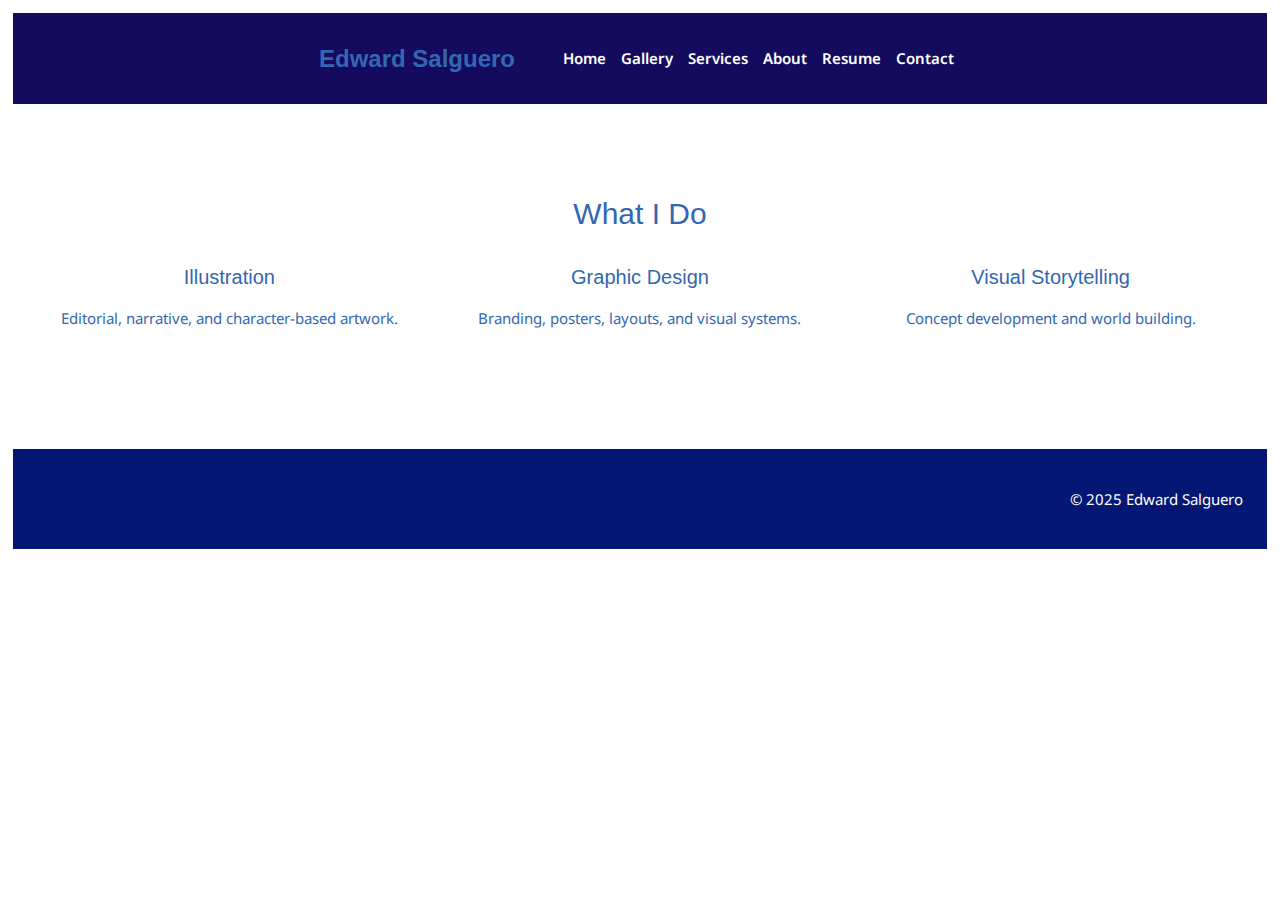
<file: about.html>
<!DOCTYPE html>
<html lang="en">
    <head>
        <title>Edward Salguero</title>
        <meta name="viewport" content="width=device-width, initial-scale=1">
        <link rel="stylesheet" href="https://www.w3schools.com/w3css/4/w3.css">
        <link rel="stylesheet" href="css/my-styles.css">
         <link rel="stylesheet" href="https://fonts.googleapis.com/css?family=Noto Sans">
    </head>
    <body>
      <header>
<nav class="navbar">
  <div class="nav-container">

    <a href="index.html" class="logo">
      <h2>Edward Salguero</h2>
    </a>

    <div class="hamburger">
      <span class="bar"></span>
      <span class="bar"></span>
      <span class="bar"></span>
    </div>

    <ul class="nav-menu">
      <li class="nav-item"><a href="index.html">Home</a></li>
      <li class="nav-item"><a href="gallery.html">Gallery</a></li>
      <li class="nav-item"><a href="services.html">Services</a></li>
      <li class="nav-item"><a href="about.html">About</a></li>
      <li class="nav-item"><a href="resume.html">Resume</a></li>
      <li class="nav-item"><a href="contact.html">Contact</a></li>
    </ul>

  </div>
</nav>
</header>

<section class="w3-container w3-padding-64">
  <h2 class="w3-center">What I Do</h2>

  <div class="w3-row-padding w3-margin-top">

    <div class="w3-col m4 w3-center">
      <h4>Illustration</h4>
      <p>Editorial, narrative, and character-based artwork.</p>
    </div>

    <div class="w3-col m4 w3-center">
      <h4>Graphic Design</h4>
      <p>Branding, posters, layouts, and visual systems.</p>
    </div>

    <div class="w3-col m4 w3-center">
      <h4>Visual Storytelling</h4>
      <p>Concept development and world building.</p>
    </div>

  </div>
</section>




            <footer>
            <p>&copy; 2025 Edward Salguero</p>
            </footer>

        </div>
         <script>
const hamburger = document.querySelector(".hamburger");
const navMenu = document.querySelector(".nav-menu");

hamburger.addEventListener("click", () => {
  hamburger.classList.toggle("active");
  navMenu.classList.toggle("active");
});
</script>
	</body>
</html>
</file>
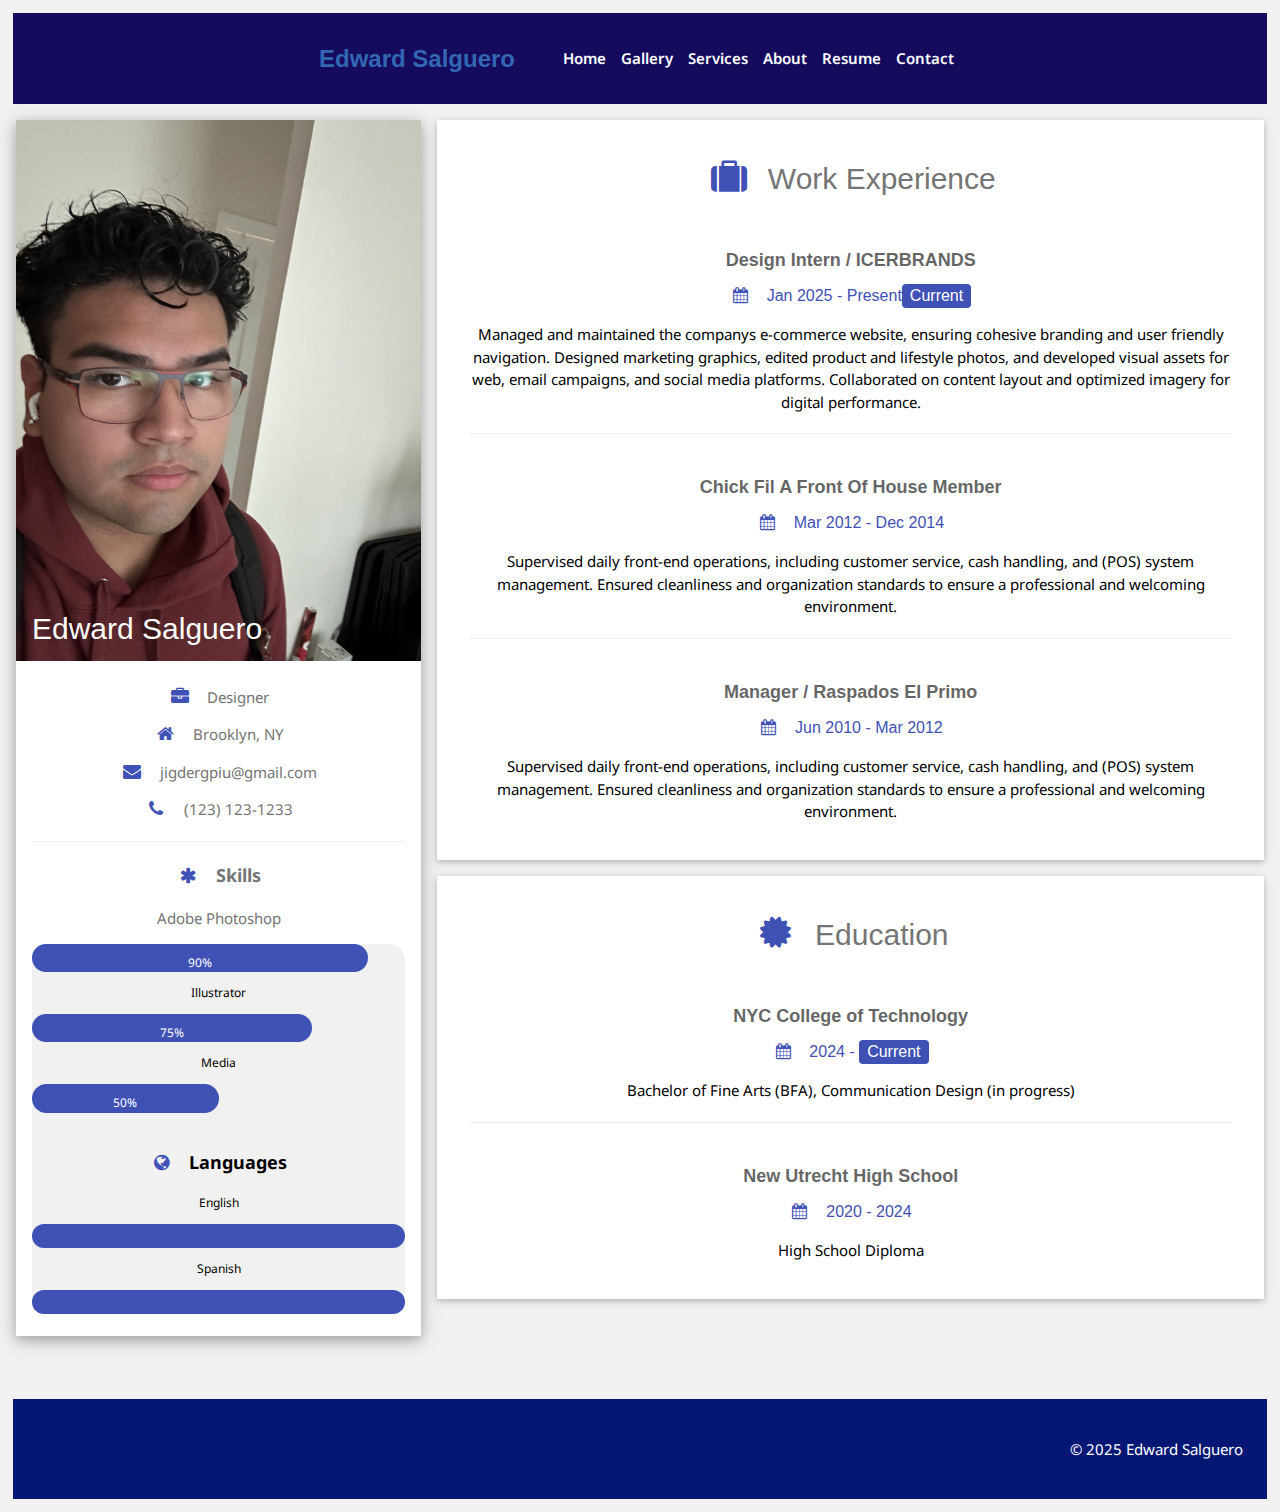
<file: resume.html>
<!DOCTYPE html>

<!-- THIS RESUME TEMPLATE USES W3.CSS. IT HAS A SIDEBAR ON THE LEFT. 
    IT ALSO USES FONT AWESOME ICONS.
    I MODIFIED A TEMPLATE FROM CODEPEN TO CUSTOMIZE THIS TEMPLATE FOR OUR CLASS. 
    I'VE ALSO ADDED SOME HELPFUL INSTRUCTIONS FOR YOU.
    READ EACH OF THE COMMENTS IN THE CODE FOR INSTRUCTIONS!
Source: https://codepen.io/nathan-sr/pen/WNgPLvr -->
<html lang="en">
    <head>
        <!-- Remember to replace this title with the name of your website! -->
        <title>Edward Salguero</title>

        <!-- Keep this stuff. It makes the site responsive and makes w3.css work. -->
        <meta charset="UTF-8">
        <meta name="viewport" content="width=device-width, initial-scale=1">
        <link rel="stylesheet" href="https://www.w3schools.com/w3css/4/w3.css">
       
        <!-- Keep this too. This template uses Font Awesome icons, and this makes them work.  -->
        <link rel="stylesheet" href="https://cdnjs.cloudflare.com/ajax/libs/font-awesome/4.7.0/css/font-awesome.min.css">

        <!-- The example uses the Roboto google font. If you are using a different font, swap out this link
        for the link to your fonts. -->
        <link rel="stylesheet" href="https://fonts.googleapis.com/css?family=Noto Sans">
                                                            
        <link rel="stylesheet" href="css/my-styles.css">      
                                                                
     

    </head>


    <body class="w3-light-grey">

<header>
<nav class="navbar">
  <div class="nav-container">

    <a href="index.html" class="logo">
      <h2>Edward Salguero</h2>
    </a>

    <div class="hamburger">
      <span class="bar"></span>
      <span class="bar"></span>
      <span class="bar"></span>
    </div>

    <ul class="nav-menu">
      <li class="nav-item"><a href="index.html">Home</a></li>
      <li class="nav-item"><a href="gallery.html">Gallery</a></li>
      <li class="nav-item"><a href="services.html">Services</a></li>
      <li class="nav-item"><a href="about.html">About</a></li>
      <li class="nav-item"><a href="resume.html">Resume</a></li>
      <li class="nav-item"><a href="contact.html">Contact</a></li>
    </ul>

  </div>
</nav>
</header>

        <!-- Page Container -->
        <div class="w3-content w3-margin-top" style="max-width:1400px;">

        <!-- The Grid -->
            <div class="w3-row-padding">
            
                <!-- Left Column -->
                <div class="w3-third">
                
                    <div class="w3-white w3-text-grey w3-card-4">
                        <div class="w3-display-container">
                            <img src="assets/Eddie_selfie-72dpi.jpg" style="width:100%" alt="Avatar">
                            <div class="w3-display-bottomleft w3-container w3-text-black">
                                <h2 style="color: #ffffff;">Edward Salguero</h2>
                            </div>
                        </div>
                        <div class="w3-container">

                            <!--HOW TO USE FONT AWESOME ICONS
                                This template uses these font awesome icons. to use a font awesome icon, 
                                1. go to this site and find an icon you like: https://fontawesome.com/icons 
                                2. Grab the name of the icon. Let's say you choose "cube." Then, go down to one of the places below that has 
                                classes of "fa" and "fa-[something]." You are going to replace the word "something" with "cube."
                                3. That's it! the line of code should read something like: 
                                <p><i class="fa fa-cube fa-fw w3-margin-right w3-large w3-text-indigo"></i>Designer</p>
                            -->

                            <p><i class="fa fa-briefcase fa-fw w3-margin-right w3-large w3-text-indigo"></i>Designer</p>
                            <p><i class="fa fa-home fa-fw w3-margin-right w3-large w3-text-indigo"></i>Brooklyn, NY</p>
                            <p><i class="fa fa-envelope fa-fw w3-margin-right w3-large w3-text-indigo"></i>jigdergpiu@gmail.com</p>
                            <p><i class="fa fa-phone fa-fw w3-margin-right w3-large w3-text-indigo"></i>(123) 123-1233</p>
                            <hr>

                            <p class="w3-large"><b><i class="fa fa-asterisk fa-fw w3-margin-right w3-text-indigo"></i>Skills</b></p>
                            <p>Adobe Photoshop</p>
                            <div class="w3-light-grey w3-round-xlarge w3-small">
                                <div class="w3-container w3-center w3-round-xlarge w3-indigo" style="width:90%">90%</div>
                           
                        
                            <p>Illustrator</p>
                            <div class="w3-light-grey w3-round-xlarge w3-small">
                                <div class="w3-container w3-center w3-round-xlarge w3-indigo" style="width:75%">75%</div>
                            </div>
                            <p>Media</p>
                            <div class="w3-light-grey w3-round-xlarge w3-small">
                                <div class="w3-container w3-center w3-round-xlarge w3-indigo" style="width:50%">50%</div>
                            </div>
                            <br>

                            <p class="w3-large w3-text-theme"><b><i class="fa fa-globe fa-fw w3-margin-right w3-text-indigo"></i>Languages</b></p>
                            <p>English</p>
                            <div class="w3-light-grey w3-round-xlarge">
                                <div class="w3-round-xlarge w3-indigo" style="height:24px;width:100%"></div>
                            </div>
                            <p>Spanish</p>
                            <div class="w3-light-grey w3-round-xlarge">
                                <div class="w3-round-xlarge w3-indigo" style="height:24px;width:100%"></div>
                            </div>
                            
                            </div>
                            <br>
                        </div>
                    </div>
                    <br>

                <!-- End Left Column -->
                </div>

                <!-- Right Column -->
                <div class="w3-twothird">
                
                <div class="w3-container w3-card w3-white w3-margin-bottom">
                    <h2 class="w3-text-grey w3-padding-16"><i class="fa fa-suitcase fa-fw w3-margin-right w3-xxlarge w3-text-indigo"></i>Work Experience</h2>
                    <div class="w3-container">
                    <h5 class="w3-opacity"><b>Design Intern / ICERBRANDS</b></h5>
                    <h6 class="w3-text-indigo"><i class="fa fa-calendar fa-fw w3-margin-right"></i>Jan 2025 - Present<span class="w3-tag w3-indigo w3-round">Current</span></h6>
                    <p>Managed and maintained the companys e-commerce website, ensuring
                    cohesive branding and user friendly navigation. Designed marketing
                    graphics, edited product and lifestyle photos, and developed visual assets
                    for web, email campaigns, and social media platforms. Collaborated on
                    content layout and optimized imagery for digital performance.</p>
                    <hr>
                    </div>
                    <div class="w3-container">
                    <h5 class="w3-opacity"><b>Chick Fil A Front Of House Member</b></h5>
                    <h6 class="w3-text-indigo"><i class="fa fa-calendar fa-fw w3-margin-right"></i>Mar 2012 - Dec 2014</h6>
                    <p>Supervised daily front-end operations, including customer service,
                    cash handling, and (POS) system management. Ensured
                    cleanliness and organization standards to ensure a professional and
                    welcoming environment.</p>
                    <hr>
                    </div>
                    <div class="w3-container">
                    <h5 class="w3-opacity"><b>Manager / Raspados El Primo</b></h5>
                    <h6 class="w3-text-indigo"><i class="fa fa-calendar fa-fw w3-margin-right"></i>Jun 2010 - Mar 2012</h6>
                    <p>Supervised daily front-end operations, including customer service,
                    cash handling, and (POS) system management. Ensured
                    cleanliness and organization standards to ensure a professional and
                    welcoming environment.</p><br>
                    </div>
                </div>

                <div class="w3-container w3-card w3-white">
                    <h2 class="w3-text-grey w3-padding-16"><i class="fa fa-certificate fa-fw w3-margin-right w3-xxlarge w3-text-indigo"></i>Education</h2>
                    
                    <div class="w3-container">
                    <h5 class="w3-opacity"><b>NYC College of Technology</b></h5>
                    <h6 class="w3-text-indigo"><i class="fa fa-calendar fa-fw w3-margin-right"></i>2024 - <span class="w3-tag w3-indigo w3-round">Current</span></h6>
                    <p>Bachelor of Fine Arts (BFA), Communication Design (in progress)</p>
                    <hr>
                    </div>
                    <div class="w3-container">
                    <h5 class="w3-opacity"><b>New Utrecht High School</b></h5>
                    <h6 class="w3-text-indigo"><i class="fa fa-calendar fa-fw w3-margin-right"></i>2020 - 2024</h6>
                    <p>High School Diploma</p><br>
                    </div>
                </div>

                <!-- End Right Column -->
                </div>
                
            <!-- End Grid -->
            </div>
        
        <!-- End Page Container -->
        </div>

        <footer>
  <p>&copy; 2025 Edward Salguero</p>
</footer>

 <script>
const hamburger = document.querySelector(".hamburger");
const navMenu = document.querySelector(".nav-menu");

hamburger.addEventListener("click", () => {
  hamburger.classList.toggle("active");
  navMenu.classList.toggle("active");
});
</script>
    </body>

</html>
</file>
<file: css/my-styles.css>
body {
        font-family: "Noto Sans", sans-serif;
        color: #665544;
        box-sizing: border-box;
        text-align:center}
        
        header h1 {
            text-align:left;
            font-family: "neulis-cursive", sans-serif;
        font-weight: 700;
        font-style: normal;
        color: #3367b1; }

        article h4 {
        text-align: center;
     text-align:left;
            font-family: "neulis-cursive", sans-serif;
        font-weight: 700;
        font-style: normal;
        color: #3367b1;}

        section h1 {
            text-align:left;
            font-family: "neulis-cursive", sans-serif;
        font-weight: 700;
        font-style: normal;
        }

        article img {
        max-width: 100%;
        height:auto;}

        nav, #feature, footer {
           align-items:right;
           justify-content: right;
           display: flex;
        margin: 1%; }

        nav li {
        
        display: inline;
		padding: 0.5em;
        color: white;}

        nav ul {
            display:flex;
        }

        .row-color-1 {
            background-color:antiquewhite;
        }

        .w3-button {
  margin-left: 5px;
  padding: 10px;
  border-radius: 5px;
        }

        .w3-twothird {
            align-content:right;
            align-items: right;
        }

        .w3-container {
            padding-left: -10px;
            padding-right: -10px;
            padding-top: 10px;
        }

        #fcf-form {
    display:block;
}

/* Contact form styles */

.fcf-body {
    margin: 0;
    font-family: -apple-system, Arial, sans-serif;
    font-size: 1rem;
    font-weight: 400;
    line-height: 1.5;
    color: #212529;
    text-align: left;
    background-color: #fff;
    padding: 30px;
    padding-bottom: 10px;
    border: 1px solid #ced4da;
    border-radius: 0.25rem;
    max-width: 100%;
}


.fcf-form-group {
    margin-bottom: 1rem;
}


.fcf-input-group {
    position: relative;
    display: -ms-flexbox;
    display: flex;
    -ms-flex-wrap: wrap;
    flex-wrap: wrap;
    -ms-flex-align: stretch;
    align-items: stretch;
    width: 100%;
}


.fcf-form-control {
    display: block;
    width: 100%;
    height: calc(1.5em + 0.75rem + 2px);
    padding: 0.375rem 0.75rem;
    font-size: 1rem;
    font-weight: 400;
    line-height: 1.5;
    color: #495057;
    background-color: #fff;
    background-clip: padding-box;
    border: 1px solid #ced4da;
    outline: none;
    border-radius: 0.25rem;
    transition: border-color 0.15s ease-in-out, box-shadow 0.15s ease-in-out;
}


.fcf-form-control:focus {
    border: 1px solid #3367b1;
}


select.fcf-form-control[size], select.fcf-form-control[multiple] {
    height: auto;
}


textarea.fcf-form-control {
    font-family: -apple-system, Arial, sans-serif;
    height: auto;
}


label.fcf-label {
    display: inline-block;
    margin-bottom: 0.5rem;
}


.fcf-credit {
    padding-top: 10px;
    font-size: 0.9rem;
    color: #545b62;
}


.fcf-credit a {
    color: #545b62;
    text-decoration: underline;
}


.fcf-credit a:hover {
    color: #0056b3;
    text-decoration: underline;
}


.fcf-btn {
    display: inline-block;
    font-weight: 400;
    color: #212529;
    text-align: center;
    vertical-align: middle;
    cursor: pointer;
    -webkit-user-select: none;
    -moz-user-select: none;
    -ms-user-select: none;
    user-select: none;
    background-color: transparent;
    border: 1px solid transparent;
    padding: 0.375rem 0.75rem;
    font-size: 1rem;
    line-height: 1.5;
    border-radius: 0.25rem;
    transition: color 0.15s ease-in-out, background-color 0.15s ease-in-out, border-color 0.15s ease-in-out, box-shadow 0.15s ease-in-out;
}


@media (prefers-reduced-motion: reduce) {
    .fcf-btn {
        transition: none;
    }
}


.fcf-btn:hover {
    color: #212529;
    text-decoration: none;
}


.fcf-btn:focus, .fcf-btn.focus {
    outline: 0;
    box-shadow: 0 0 0 0.2rem rgba(0, 123, 255, 0.25);
}


.fcf-btn-primary {
    color: #fff;
    background-color: #007bff;
    border-color: #007bff;
}


.fcf-btn-primary:hover {
    color: #fff;
    background-color: #0069d9;
    border-color: #0062cc;
}


.fcf-btn-primary:focus, .fcf-btn-primary.focus {
    color: #fff;
    background-color: #0069d9;
    border-color: #0062cc;
    box-shadow: 0 0 0 0.2rem rgba(38, 143, 255, 0.5);
}


.fcf-btn-lg, .fcf-btn-group-lg>.fcf-btn {
    padding: 0.5rem 1rem;
    font-size: 1.25rem;
    line-height: 1.5;
    border-radius: 0.3rem;
}


.fcf-btn-block {
    display: block;
    width: 100%;
}


.fcf-btn-block+.fcf-btn-block {
    margin-top: 0.5rem;
}


input[type="submit"].fcf-btn-block, input[type="reset"].fcf-btn-block, input[type="button"].fcf-btn-block {
    width: 100%;}

    body {
  font-family: "Noto Sans", sans-serif;
  margin: 0;
  color: #3367b1;

}


.navbar {
  background-color: #140b5f;
  padding: 12px 24px;
  display:flex;
  justify-content: space-between;
  
}

.nav-container {
  max-width: 1200px;
  margin: auto;
  display: flex;
  align-items: center;
  justify-content: space-between;
}




.hero {
  background: url("../assets/bbq-hero.jpg") center/cover no-repeat;
  color: white;
  text-align: center;
  padding: 120px 24px;
}

.hero h1 {
    text-align:left;
            font-family: "neulis-cursive", sans-serif;
        font-weight: 700;
        font-style: normal;
  margin-bottom: 10px;
}


.about-text {
  text-align: center;
  margin: top 0;
  font-size: 18px;
  max-width: 800px;
}


footer {
  background-color: #041774;
  color: white;
  text-align: center;
  padding: 24px;
  margin-top: 40px;
}

/*burger*/
.hamburger{
  display: none;
  cursor: pointer;
}

.bar{
  display: block;
  width: 25px;
  height: 3px;
  margin: 5px auto;
  -webkit-transition: all 0.3s ease;
  transition: all 0.3s ease;
  background-color: white;
}

@media(max-width:1024px){
  .hamburger{
    display: block;
  }

  .hamburger.active .bar:nth-child(2){
    opacity: 0;
  }
  .hamburger.active .bar:nth-child(1){
    transform: translateY(8px) rotate(45deg);
  }
  .hamburger.active .bar:nth-child(3){
    transform: translateY(-8px) rotate(-45deg);
  }

  .nav-menu{
    list-style: none;
    gap: 24px;
    margin: 0;
    padding: 0;
    display:flex;
    position: fixed;
    left: -100%;
    top: 70px;
    flex-direction: column;
    background-color: #140b5f;
    width: 100%;
    text-align: center;
    transition: 0.3s;
    
  }

  .nav-item{
    margin: 16px 0;
  }

  .nav-menu.active{
    left: 0;
  }
}

.nav-menu a {
    text-decoration: none;
  color: #ffffff;
  font-weight: 600;
}

.nav-menu a:hover{
  color: #ff914d;
}

.w3-col.m6 {
  margin-left: auto;
  margin-right: auto;
  text-align: center;
}

.about-wrapper {
  display: flex;
  justify-content: center;
}

.logo {
  text-decoration: none;
  color: #ffffff;
}

.logo h2 {
     text-align:left;
            font-family: "neulis-cursive", sans-serif;
        font-weight: 700;
        font-style: normal;
        color: #3367b1;
  margin: 0;
  font-size: 24px;}

 
.slideshow-container {
  position: relative; 
  max-width: 1000px;
  margin: auto;
  overflow: hidden;
}


.mySlides {
  display: none;
  position: relative;
}


.prev, .next {
  position: absolute;
  top: 50%; 
  transform: translateY(-50%);
  font-size: 2rem; 
  color: white;
  padding: 12px;
  background-color: rgba(0, 0, 0, 0.5); 
  border-radius: 50%;
  cursor: pointer;
  user-select: none;
  z-index: 10;
  transition: background 0.3s;
}

.prev:hover, .next:hover {
  background-color: rgba(0, 0, 0, 0.8);
}


.prev {
  left: 16px;
}

.next {
  right: 16px;
}


.text {
  position: absolute;
  bottom: 20px;
  width: 100%;
  text-align: center;
  color: white;
  font-size: 1.2rem;
  background-color: rgba(0,0,0,0.3);
  padding: 8px 0;
}
</file>
